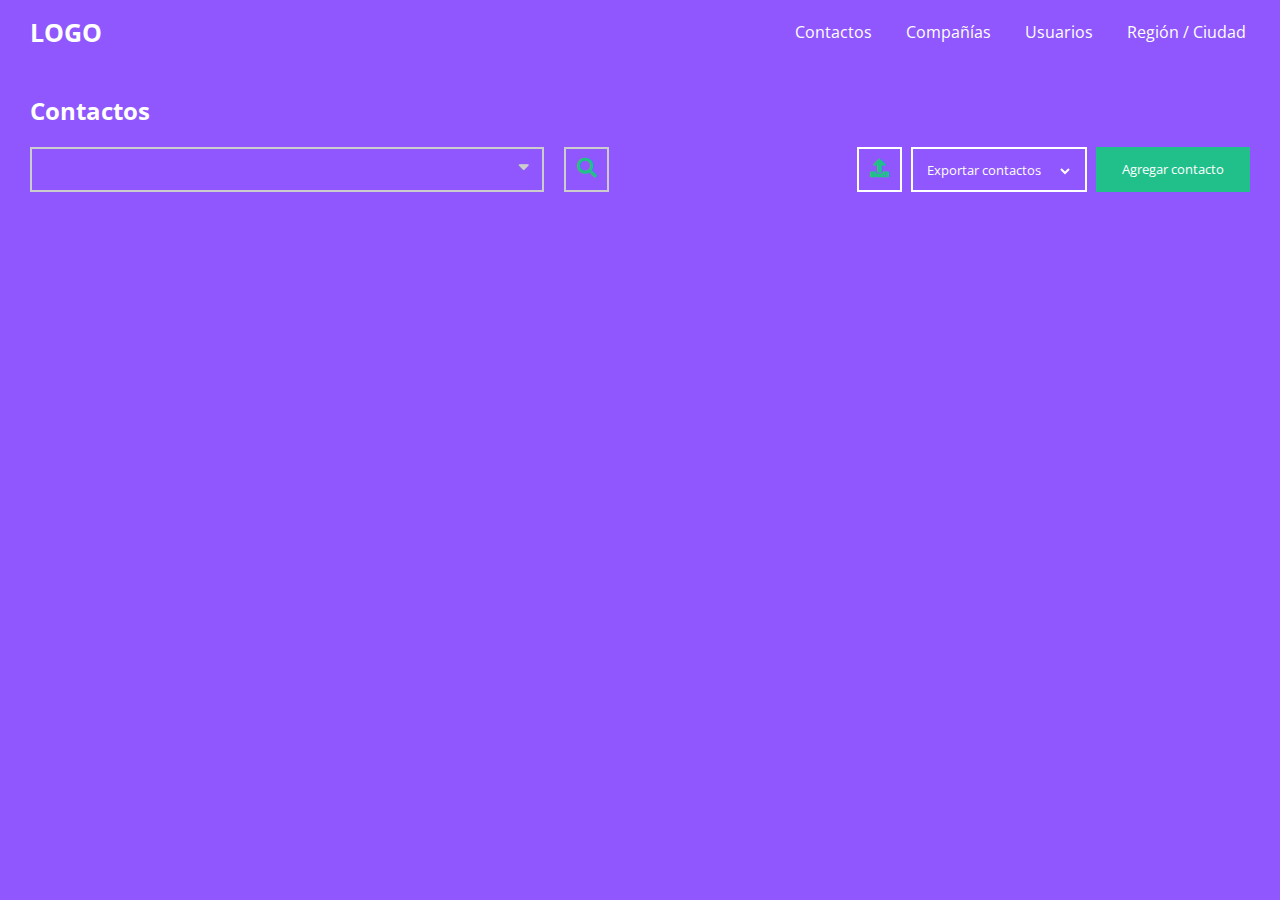
<file: client/index.html>
<!DOCTYPE html>
<html lang="en">
<head>
    <meta charset="UTF-8">
    <meta name="viewport" content="width=device-width, initial-scale=1.0">
    <link rel="stylesheet" href="./styles/index.css">
    <link rel="preconnect" href="https://fonts.gstatic.com">
    <link href="https://fonts.googleapis.com/css2?family=Open+Sans:ital,wght@0,300;0,400;0,600;0,700;0,800;1,400;1,600;1,700&display=swap" rel="stylesheet">
    <link rel="stylesheet" href="https://cdnjs.cloudflare.com/ajax/libs/font-awesome/5.15.2/css/all.min.css">
    <title>Document</title>
</head>
<body>
    <header class="header">
        <div class="header__img">
            <p class="header__img--logo">LOGO</p>
        </div>
        <nav class="header__nav">
            <ul class="menu">
                <li class="menu__li">
                    <a class="menu__li--item" href="">Contactos</a>
                </li>
                <li class="menu__li">
                    <a class="menu__li--item" href="">Compañías</a>
                </li>
                <li class="menu__li">
                    <a class="menu__li--item" href="">Usuarios</a>
                </li>
                <li class="menu__li">
                    <a class="menu__li--item" href="">Región / Ciudad</a>
                </li>
            </ul>
        </nav>
    </header>
    <main class="main">
        <section class="main__search">
            <h2 class="main__search--title">Contactos</h2>
            <div class="main__search--container"> 
                <div class="filter">
                    <form class="filter__form">
                        <input class="filter__form--text" type="text" name="" id="">
                    </form>
                    <i class="fas fa-sort-down filter__form--sort"></i>
                    <div class="filter__icon">
                        <i class="fas fa-search filter__icon--search"></i>
                    </div>
                </div>
                <div class="contactNew">
                    <div class="contactNew__icon">
                        <!-- <i class="fas fa-arrow-alt-to-top"></i> -->
                        <i class="fas fa-upload contactNew__icon--upload"></i>
                    </div>
                    <form class="contactNew__form">
                        <label for="export_contacts"></label>
                        <select class="contactNew__form--check" id="year">
                            <option value="">Exportar contactos</option>
                            <option value="">Importar contactos</option>
                        </select>
                    </form>
                    <button class="contactNew__button">
                        <a class="contactNew__button--link" href="">Agregar contacto</a>
                    </button>
                </div>
            </div>
        </section>
    </main>
</body>
</html>
</file>
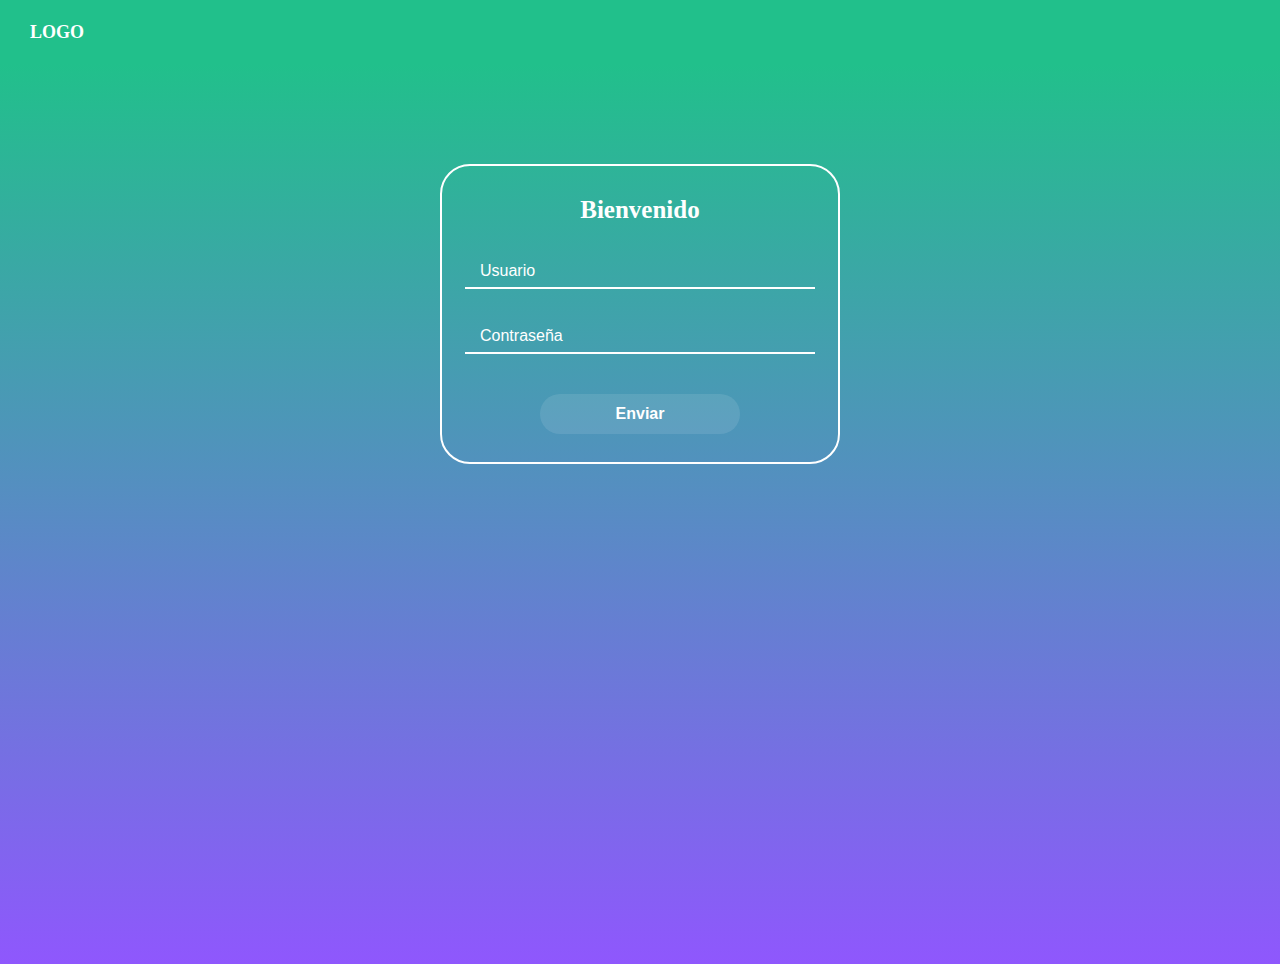
<file: client/login.html>
<!DOCTYPE html>
<html lang="en">
<head>
    <meta charset="UTF-8">
    <meta name="viewport" content="width=device-width, initial-scale=1.0">
    <link rel="stylesheet" href="./styles/style.css">
    <title>Login</title>
</head>
<body>
    <header class="header">
        <div class="header__img">
            <p class="header__img--logo">LOGO</p>
        </div>
    </header>
    <main class="main">
        <section class="main__login">
            <div class="login">
                <h1 class="login__title">Bienvenido</h1>
                <form id="form" class="login__form">
                    <input class="login__form--input" type="text" id="nombre" placeholder="Usuario"><br>
                    <input class="login__form--input" type="password" id="contrasena" placeholder="Contraseña"><br>
                    <button class="login__form--button" type="submit">Enviar</button>
                </form>
            </div>
        </section>
    </main>
</body>
<script src="./js/login.js"></script>
</html>
</file>
<file: client/styles/index.css>
* {
  margin: 0;
  padding: 0;
  border: 0;
  -webkit-box-sizing: content-box;
          box-sizing: content-box;
  font-family: 'Open Sans', sans-serif;
}

body {
  background: #8F57FD;
}

body .header {
  height: 64px;
  display: -webkit-box;
  display: -ms-flexbox;
  display: flex;
  -webkit-box-align: center;
      -ms-flex-align: center;
          align-items: center;
  -webkit-box-pack: justify;
      -ms-flex-pack: justify;
          justify-content: space-between;
  padding-left: 30px;
}

body .header .header__img .header__img--logo {
  color: #ffffff;
  font-size: 25px;
  font-weight: bold;
}

body .header .header__nav .menu {
  display: -webkit-box;
  display: -ms-flexbox;
  display: flex;
}

body .header .header__nav .menu .menu__li {
  margin-right: 34px;
  list-style: none;
}

body .header .header__nav .menu .menu__li .menu__li--item {
  color: #ffffff;
  text-decoration: none;
}

body .main {
  padding: 0 30px;
}

body .main .main__search {
  padding-top: 30px;
}

body .main .main__search .main__search--title {
  color: #ffffff;
  margin-bottom: 20px;
}

body .main .main__search .main__search--container {
  display: -webkit-box;
  display: -ms-flexbox;
  display: flex;
  -webkit-box-pack: justify;
      -ms-flex-pack: justify;
          justify-content: space-between;
  -webkit-box-align: center;
      -ms-flex-align: center;
          align-items: center;
}

body .main .main__search .main__search--container .filter {
  display: -webkit-box;
  display: -ms-flexbox;
  display: flex;
  -webkit-box-align: center;
      -ms-flex-align: center;
          align-items: center;
}

body .main .main__search .main__search--container .filter .filter__form {
  width: 510px;
  line-height: 41px;
  border: 2px #CCCCCC solid;
  margin-right: 9px;
}

body .main .main__search .main__search--container .filter .filter__form .filter__form--text {
  width: 400px;
  outline: none;
  background: transparent;
  padding-left: 10px;
  color: #ffffff;
  font-size: 15px;
}

body .main .main__search .main__search--container .filter .filter__form--sort {
  position: relative;
  left: -35px;
  top: -7px;
  cursor: pointer;
  color: #CCCCCC;
  font-size: 18px;
}

body .main .main__search .main__search--container .filter .filter__icon {
  width: 41px;
  line-height: 41px;
  border: 2px #CCCCCC solid;
  text-align: center;
  cursor: pointer;
}

body .main .main__search .main__search--container .filter .filter__icon .filter__icon--search {
  color: #21C08B;
  font-size: 20px;
}

body .main .main__search .main__search--container .contactNew {
  display: -webkit-box;
  display: -ms-flexbox;
  display: flex;
  -webkit-box-align: center;
      -ms-flex-align: center;
          align-items: center;
}

body .main .main__search .main__search--container .contactNew .contactNew__icon {
  width: 41px;
  line-height: 41px;
  border: 2px #ffffff solid;
  text-align: center;
  margin-right: 9px;
  cursor: pointer;
}

body .main .main__search .main__search--container .contactNew .contactNew__icon .contactNew__icon--upload {
  font-size: 19px;
  color: #21C08B;
}

body .main .main__search .main__search--container .contactNew .contactNew__form {
  width: 172px;
  line-height: 41px;
  border: 2px #ffffff solid;
  margin-right: 9px;
}

body .main .main__search .main__search--container .contactNew .contactNew__form .contactNew__form--check {
  width: 150px;
  padding-left: 10px;
  color: #ffffff;
  background: transparent;
  outline: none;
}

body .main .main__search .main__search--container .contactNew .contactNew__button {
  width: 150px;
  line-height: 41px;
  border: 2px #21C08B solid;
  background: #21C08B;
}

body .main .main__search .main__search--container .contactNew .contactNew__button .contactNew__button--link {
  text-decoration: none;
  color: #ffffff;
}
/*# sourceMappingURL=index.css.map */
</file>
<file: client/styles/style.css>
* {
  margin: 0;
  padding: 0;
  -webkit-box-sizing: border-box;
          box-sizing: border-box;
}

body .header {
  height: 64px;
  background-color: #21C08B;
  display: -webkit-box;
  display: -ms-flexbox;
  display: flex;
  -webkit-box-align: center;
      -ms-flex-align: center;
          align-items: center;
  padding-left: 30px;
}

body .header .header__img .header__img--logo {
  color: #ffffff;
  font-size: 18px;
  font-weight: bold;
}

body .main {
  background: -webkit-gradient(linear, left top, left bottom, from(#21C08B), to(#8F57FD));
  background: linear-gradient(#21C08B, #8F57FD);
  display: -webkit-box;
  display: -ms-flexbox;
  display: flex;
  -webkit-box-orient: vertical;
  -webkit-box-direction: normal;
      -ms-flex-direction: column;
          flex-direction: column;
}

body .main .main__login {
  padding-top: 100px;
  height: 100vh;
}

body .main .main__login .login {
  width: 400px;
  height: 300px;
  border: 2px #ffffff solid;
  border-radius: 30px;
  margin: 0 auto;
  text-align: center;
}

body .main .main__login .login .login__title {
  font-size: 25px;
  margin: 30px 0;
  color: #ffffff;
}

body .main .main__login .login .login__form .login__form--input {
  outline-style: none;
  padding-left: 15px;
  border: 0;
  border-bottom: 2px white solid;
  width: 350px;
  height: 35px;
  margin-bottom: 30px;
  background-color: transparent;
  color: #ffffff;
  font-size: 16px;
}

body .main .main__login .login .login__form .login__form--input::-webkit-input-placeholder {
  color: #ffffff;
}

body .main .main__login .login .login__form .login__form--input:-ms-input-placeholder {
  color: #ffffff;
}

body .main .main__login .login .login__form .login__form--input::-ms-input-placeholder {
  color: #ffffff;
}

body .main .main__login .login .login__form .login__form--input::placeholder {
  color: #ffffff;
}

body .main .main__login .login .login__form .login__form--button {
  margin-top: 10px;
  height: 40px;
  width: 200px;
  background-color: rgba(255, 255, 255, 0.1);
  border: 0;
  border-radius: 30px;
  color: #ffffff;
  font-size: 16px;
  font-weight: bold;
  cursor: pointer;
  outline: none;
}
/*# sourceMappingURL=style.css.map */
</file>
